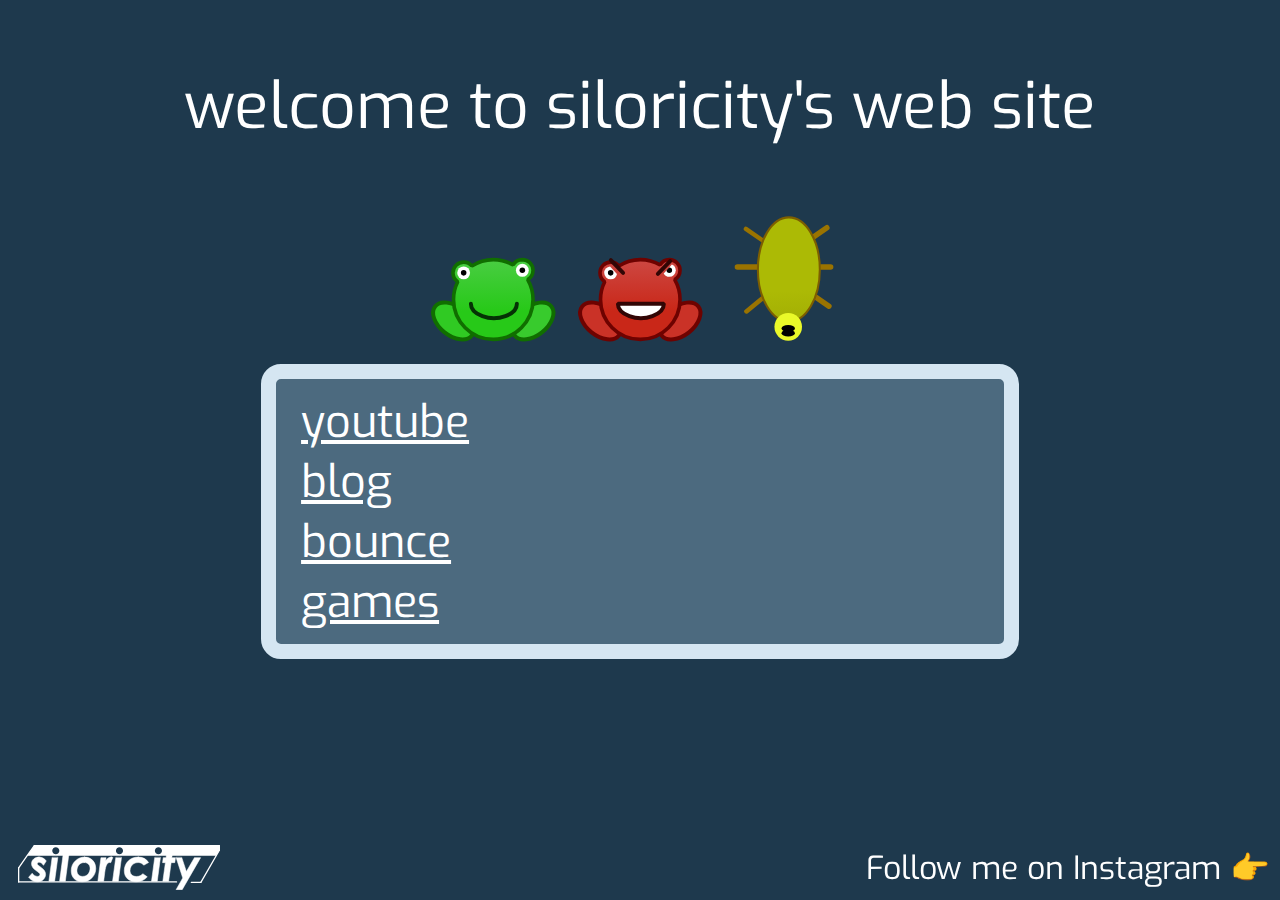
<file: index.html>
<!DOCTYPE html>
<html>
<head>
	<title>siloricity's web site</title>
	<meta property="og:site_name" content="siloricity's web site">
	<meta property="og:title" content="welcome">
	<meta content="this is siloricity's web site" property="og:description" />
	<meta content="https://raw.githubusercontent.com/siloricity/this/refs/heads/main/assets/frog192.png" property="og:image"/>
	<link rel="icon" type="image/x-icon" href="assets/favicon.ico">
	<link rel="stylesheet" href="https://fonts.googleapis.com/css?family=Exo">
	<link rel="stylesheet" href="styles.css">
</head>

<body>
	<script src="mystery.js"></script>
	<div class="center">
		<p>welcome to siloricity's web site</p>
		<img src="assets/frog.svg" width="130px" alt="frog"/>
		<img src="assets/evilfrog.svg" width="130px" alt="evil frog"/>
		<img src="assets/bugs.svg" width="130px" alt="yummy bugs"/>
		<div class="midbox">
			<a href="https://www.youtube.com/@siloricity">youtube</a><br>
			<a href="blog">blog</a><br>
			<a href="bounce">bounce</a><br>
			<a href="games">games</a>
		</div>
	</div>
	
	<div class="right">
		<p>Follow me on Instagram 👉</p> 
	</div>
	<img
		style="position:fixed;
			bottom:0;
			margin:10px"
		src="assets/silo_white.svg"
		height="5%"
		alt="logo"
	/>
</body>
</html>
</file>
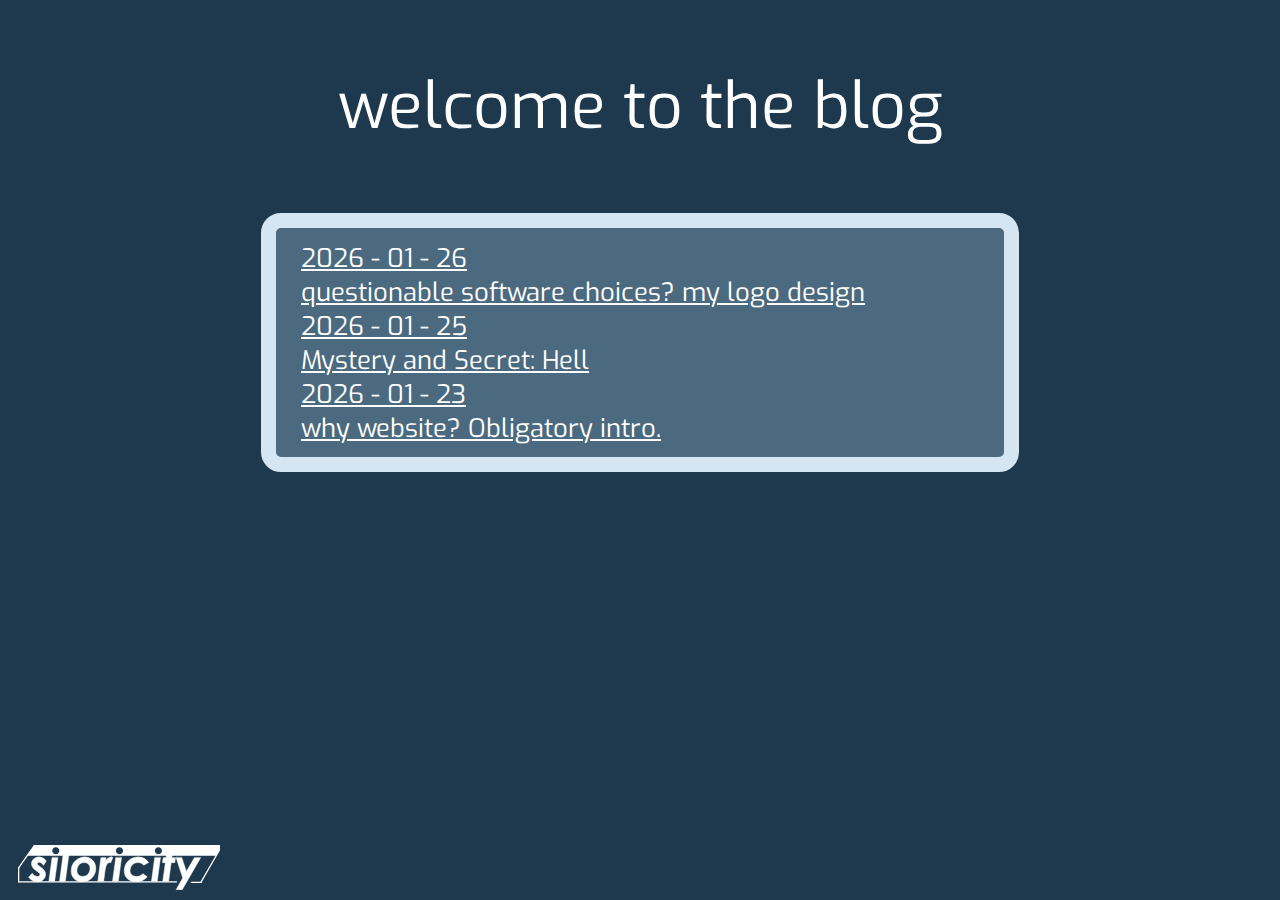
<file: blog/index.html>
<!DOCTYPE html>
<html>
<head>
	<title>siloricity's blog posts</title>
	<meta property="og:title" content="siloricity's blog posts">
	<meta property="og:site_name" content="siloricity's web site">
	<meta content="these are siloricity's blog posts" property="og:description" />
    <meta property="og:url" content="https://siloricity.github.io/this/">
	<link rel="icon" type="image/x-icon" href="../assets/favicon.ico">
	<link rel="stylesheet" href="https://fonts.googleapis.com/css?family=Exo">
	<link rel="stylesheet" href="../styles.css">
</head>

<body>
	<script src="../mystery-1.js"></script>
    <div class="center">
		<p>welcome to the blog</p>
		<div class="midbox blog">
			<div class="listgrid">
				<a href="blog003.html">2026 - 01 - 26</a><div>
				<a href="blog003.html">questionable software choices? my logo design</div></a>
				<a href="blog002.html">2026 - 01 - 25</a><div>
				<a href="blog002.html">Mystery and Secret: Hell</div></a>
				<a href="blog001.html">2026 - 01 - 23</a><div>
				<a href="blog001.html">why website? Obligatory intro.</div></a>
			</div>
		</div>
    </div>
    <img
		style="position:fixed;
			bottom:0;
			margin:10px"
		src="../assets/silo_white.svg"
		height="5%"
		alt="logo"
	/>
</body>
</html>
</file>
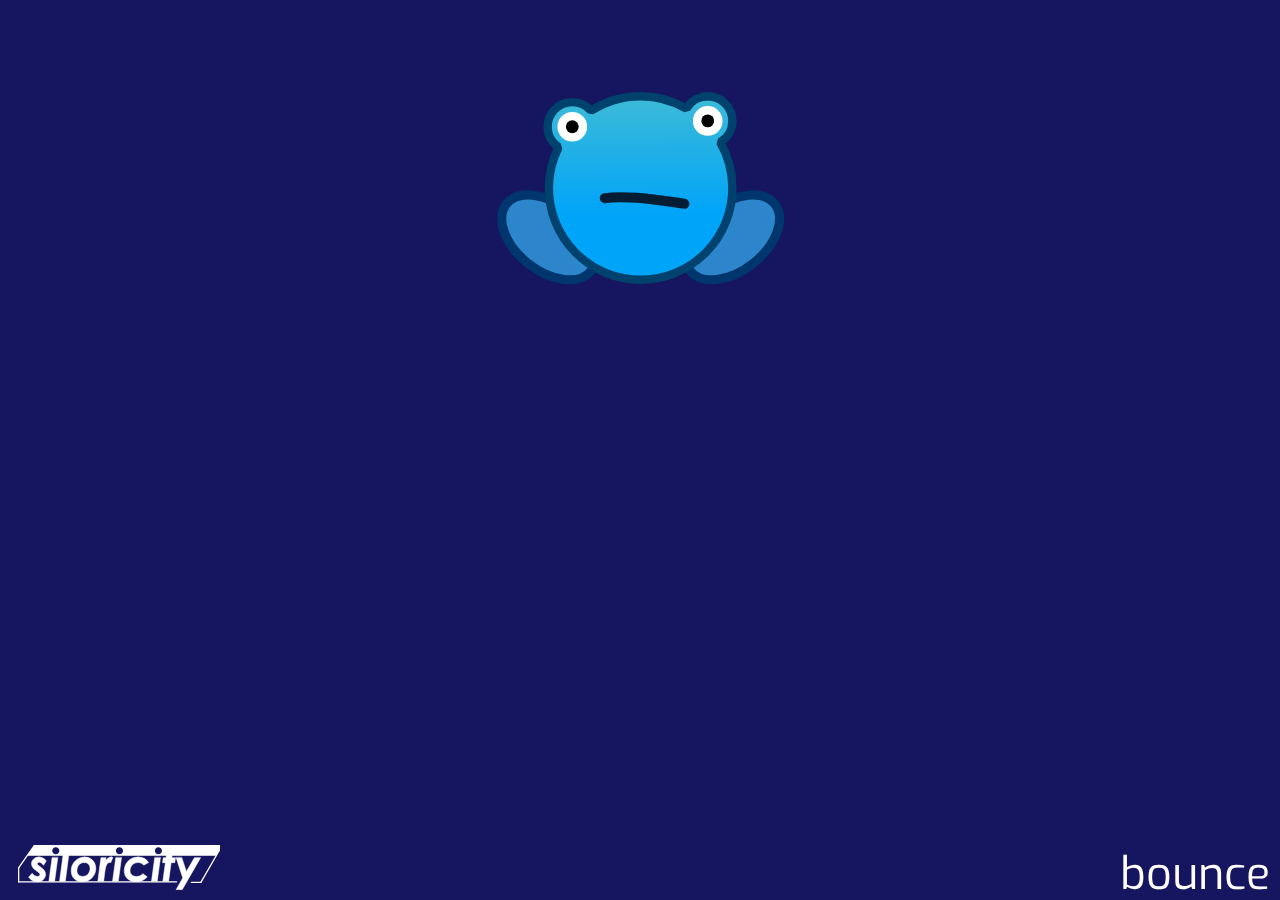
<file: bounce/index.html>
<!DOCTYPE html>
<html>
<head>
	<title>bounce</title>
	<meta property="og:site_name" content="bounce">
	<meta property="og:title" content="bounce">
    <meta property="og:url" content="https://siloricity.github.io/this/">
    <link rel="icon" type="image/x-icon" href="../assets/favicon.ico">
    <link rel="stylesheet" href="../styles.css">
	<link rel="stylesheet" href="https://fonts.googleapis.com/css?family=Exo">
    <link rel="stylesheet" href="bounce.css">
</head>
<body>
	<script src="../mystery-1.js"></script>
    <div class="bounce center">
        <img src="../assets/bobby.svg" width="300px" alt="bounce"/>
    </div>
    <div class="right" style="margin-bottom: 2%;font-size: 70%;">
        bounce
    </div>
	<img
		style="position:fixed;
			bottom:0;
			margin:10px"
		src="../assets/silo_white.svg"
		height="5%"
		alt="logo"
	/>

</body>
</html>
</file>
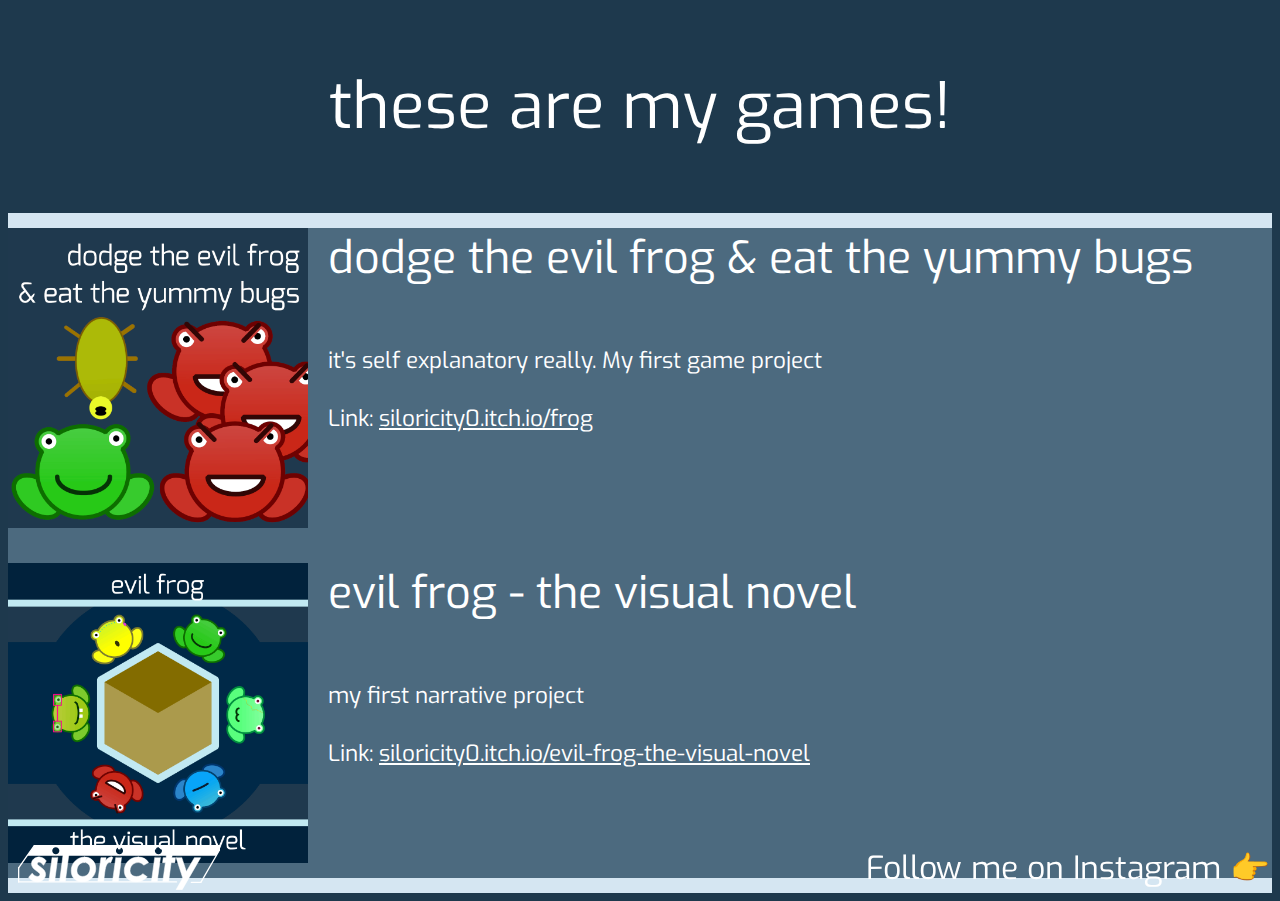
<file: games/index.html>
<!DOCTYPE html>
<html>
<head>
	<title>siloricity's list of games</title>
	<meta property="og:title" content="Games">
	<meta property="og:site_name" content="siloricity's web site">
	<meta content="this is siloricity's games list" property="og:description" />
    <meta property="og:url" content="https://siloricity.github.io/this/">
	<meta content="assets/frog192.png" property="og:image"/>
	<link rel="icon" type="image/x-icon" href="assets/favicon.ico">
	<link rel="stylesheet" href="https://fonts.googleapis.com/css?family=Exo">
	<link rel="stylesheet" href="../styles.css">
</head>

<body>
	<script src="../mystery-1.js"></script>
	<div class="center">
		<p>these are my games!</p>
        <div class="container">
            <div><img src="../assets/frogsquare.png"  alt="dodge the evil frog & eat the yummy bugs"/></div>
            <div>dodge the evil frog & eat the yummy bugs
                <div class="inside">
                    <br><br>it's self explanatory really. My first game project
                    <br><br>Link: <a href="https://siloricity0.itch.io/frog" target="_blank">siloricity0.itch.io/frog</a>
                </div>
            </div>
            <div><img src="../assets/evilcircle.png"  alt="evil frog - the visual novel"/></div>
            <div>evil frog - the visual novel
                <div class="inside">
                    <br><br>my first narrative project
                    <br><br>Link: <a href="https://siloricity0.itch.io/evil-frog-the-visual-novel" target="_blank">siloricity0.itch.io/evil-frog-the-visual-novel</a>
                </div>
            </div>
            
        </div>
	</div>
	
	<div class="right">
		<p>Follow me on Instagram 👉</p> 
	</div>
	<img
		style="position:fixed;
			bottom:0;
			margin:10px"
		src="../assets/silo_white.svg"
		height="5%"
		alt="logo"
	/>
</body>
</html>
</file>
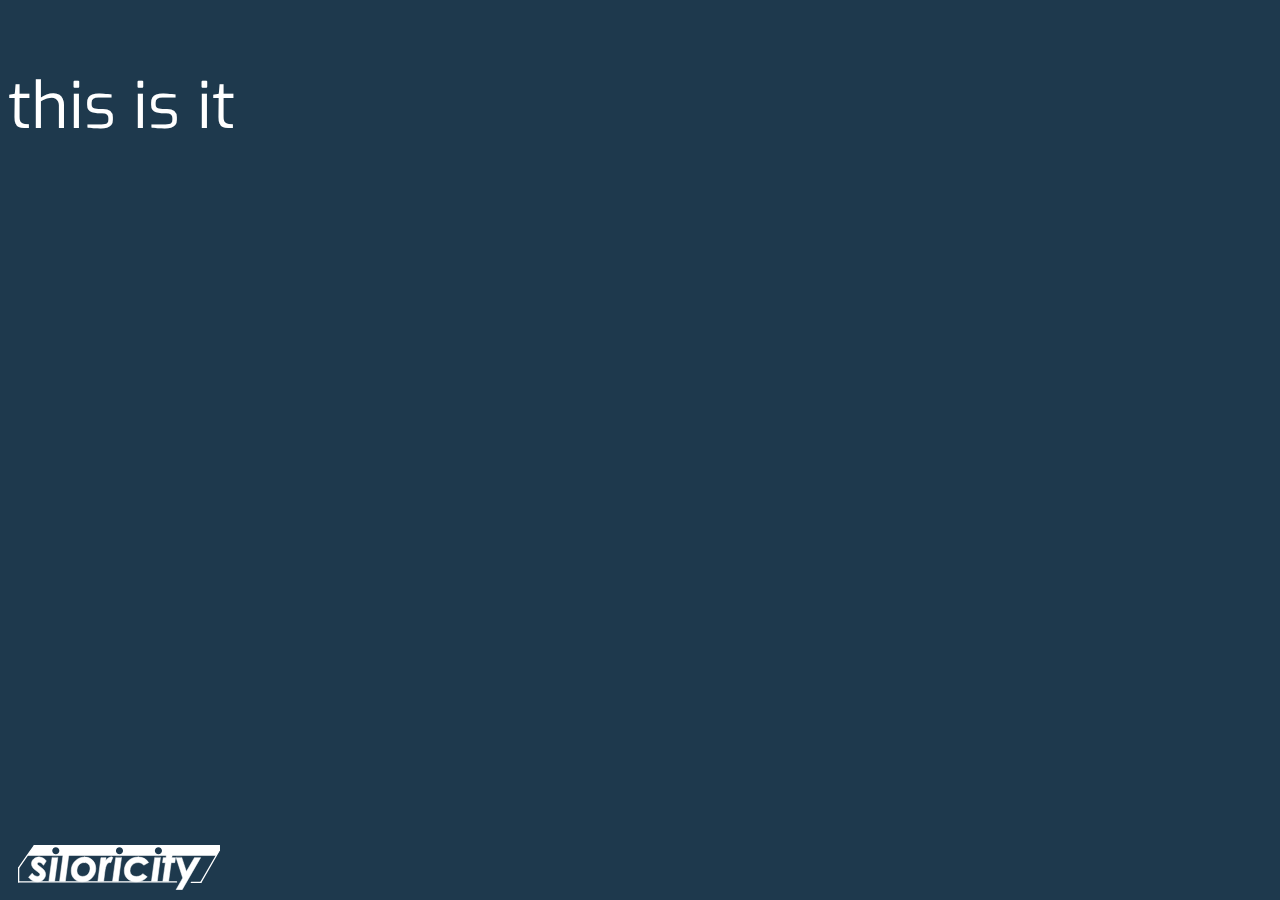
<file: about.html>
<!DOCTYPE html>
<html>
<head>
	<link rel="icon" type="image/x-icon" href="assets/favicon.ico">
	<link rel="stylesheet" href="https://fonts.googleapis.com/css?family=Exo">
	<link rel="stylesheet" href="styles.css">
</head>
<body>
	<script src="mystery.js"></script>
    <p>this is it</p>
	</div>
    	<img
		style="position:fixed;
			bottom:0;
			margin:10px"
		src="assets/silo_white.svg"
		height="5%"
		alt="logo"
	/>

</body>
</html>
</file>
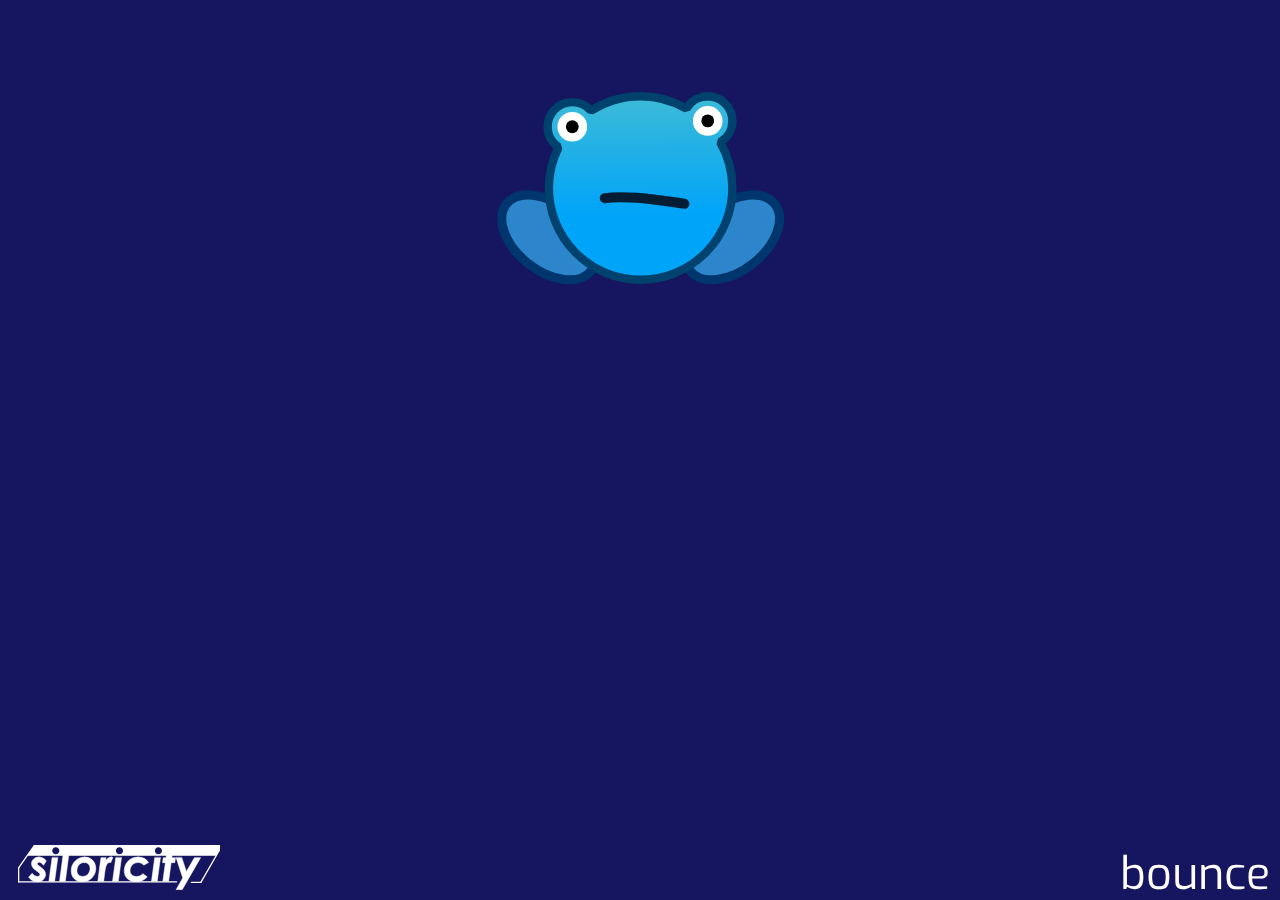
<file: bounce.html>
<!DOCTYPE html>
<html>
<head>
    <link rel="icon" type="image/x-icon" href="assets/favicon.ico">
    <link rel="stylesheet" href="styles.css">
	<link rel="stylesheet" href="https://fonts.googleapis.com/css?family=Exo">
    <link rel="stylesheet" href="bounce.css">
</head>
<body>
    <script src="mystery.js"></script>
    <div class="bounce center">
        <img src="assets/bobby.svg" width="300px" alt="bounce"/>
    </div>
    <div class="right" style="margin-bottom: 2%;font-size: 70%;">
        bounce
    </div>
    	<img
		style="position:fixed;
			bottom:0;
			margin:10px"
		src="assets/silo_white.svg"
		height="5%"
		alt="logo"
	/>

</body>
</html>
</file>
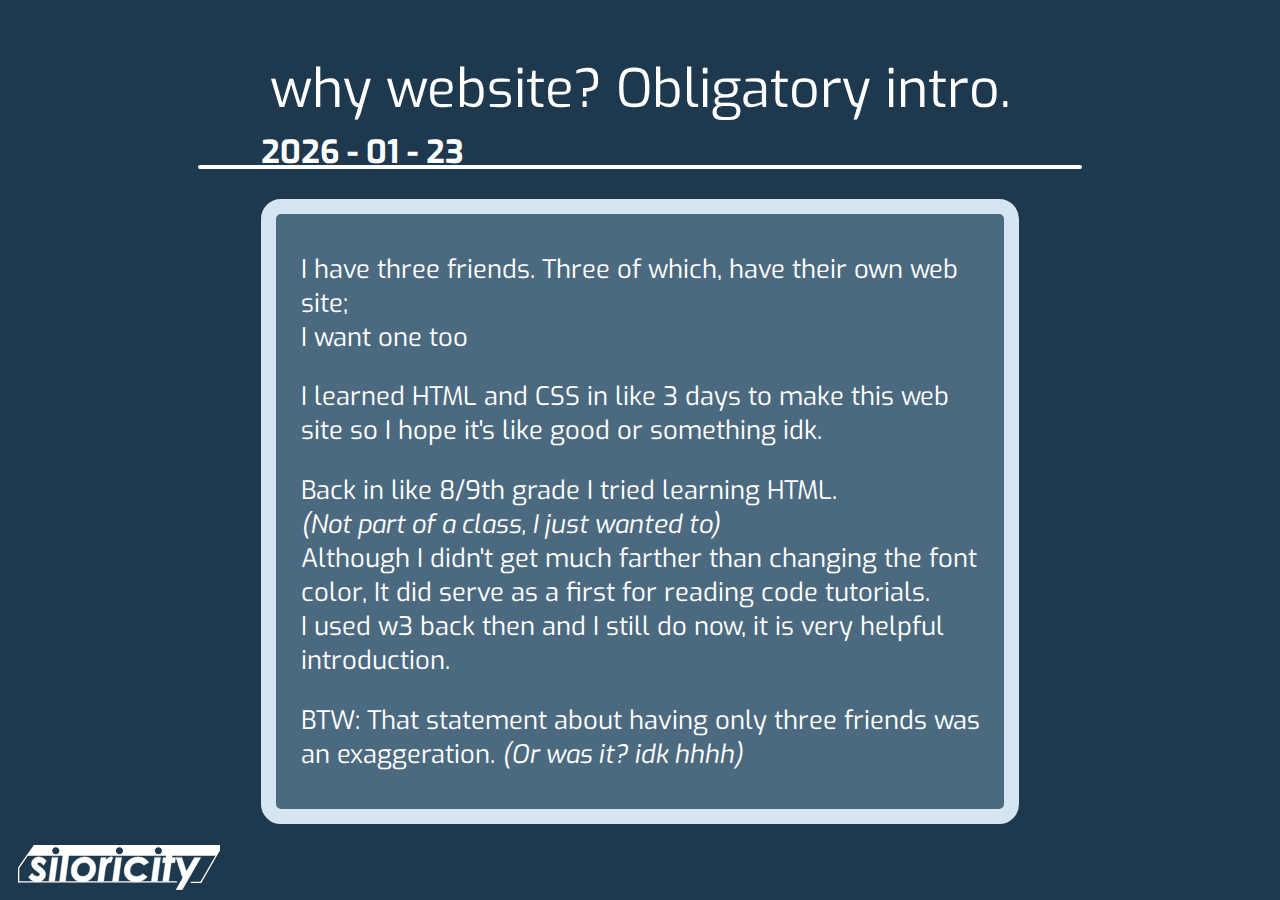
<file: blog/blog001.html>
<!DOCTYPE html>
<html>
<head>
	<title>why website? Obligatory intro.</title>
	<meta property="og:title" content="Blog #1">
	<meta property="og:site_name" content="siloricity's web site">
	<meta content="why website? Obligatory intro." property="og:description" />
    <meta property="og:url" content="https://siloricity.github.io/this/">
	<link rel="icon" type="image/x-icon" href="../assets/favicon.ico">
	<link rel="stylesheet" href="https://fonts.googleapis.com/css?family=Exo">
	<link rel="stylesheet" href="../styles.css">
</head>

<body>
	<script src="../mystery-1.js"></script>
	<div class="center">
            <h5 class="heading">why website? Obligatory intro.</h5>
            <h5 class="date">2026 - 01 - 23</h5>
            <div class="blogline"></div>
        <div class="midbox blog">
            <p>I have three friends. Three of which, have their own web site;<br />
            I want one too</p>
            <p>I learned HTML and CSS in like 3 days to make this web site so I hope it's like good or something idk.</p>
            <p>Back in like 8/9th grade I tried learning HTML.<br />
            <em>(Not part of a class, I just wanted to)</em><br />
            Although I didn't get much farther than changing the font color, It did
            serve as a first for reading code tutorials.<br />
            I used w3 back then and I still do now, it is very helpful
            introduction.</p>
            <p>BTW: That statement about having only three friends was an
            exaggeration. <em>(Or was it? idk hhhh)</em></p>
        </div>
    </div>
    <img
        style="position:fixed;
            bottom:0;
            margin:10px"
        src="../assets/silo_white.svg"
        height="5%"
        alt="logo"
    />
</body>
</html>
</file>
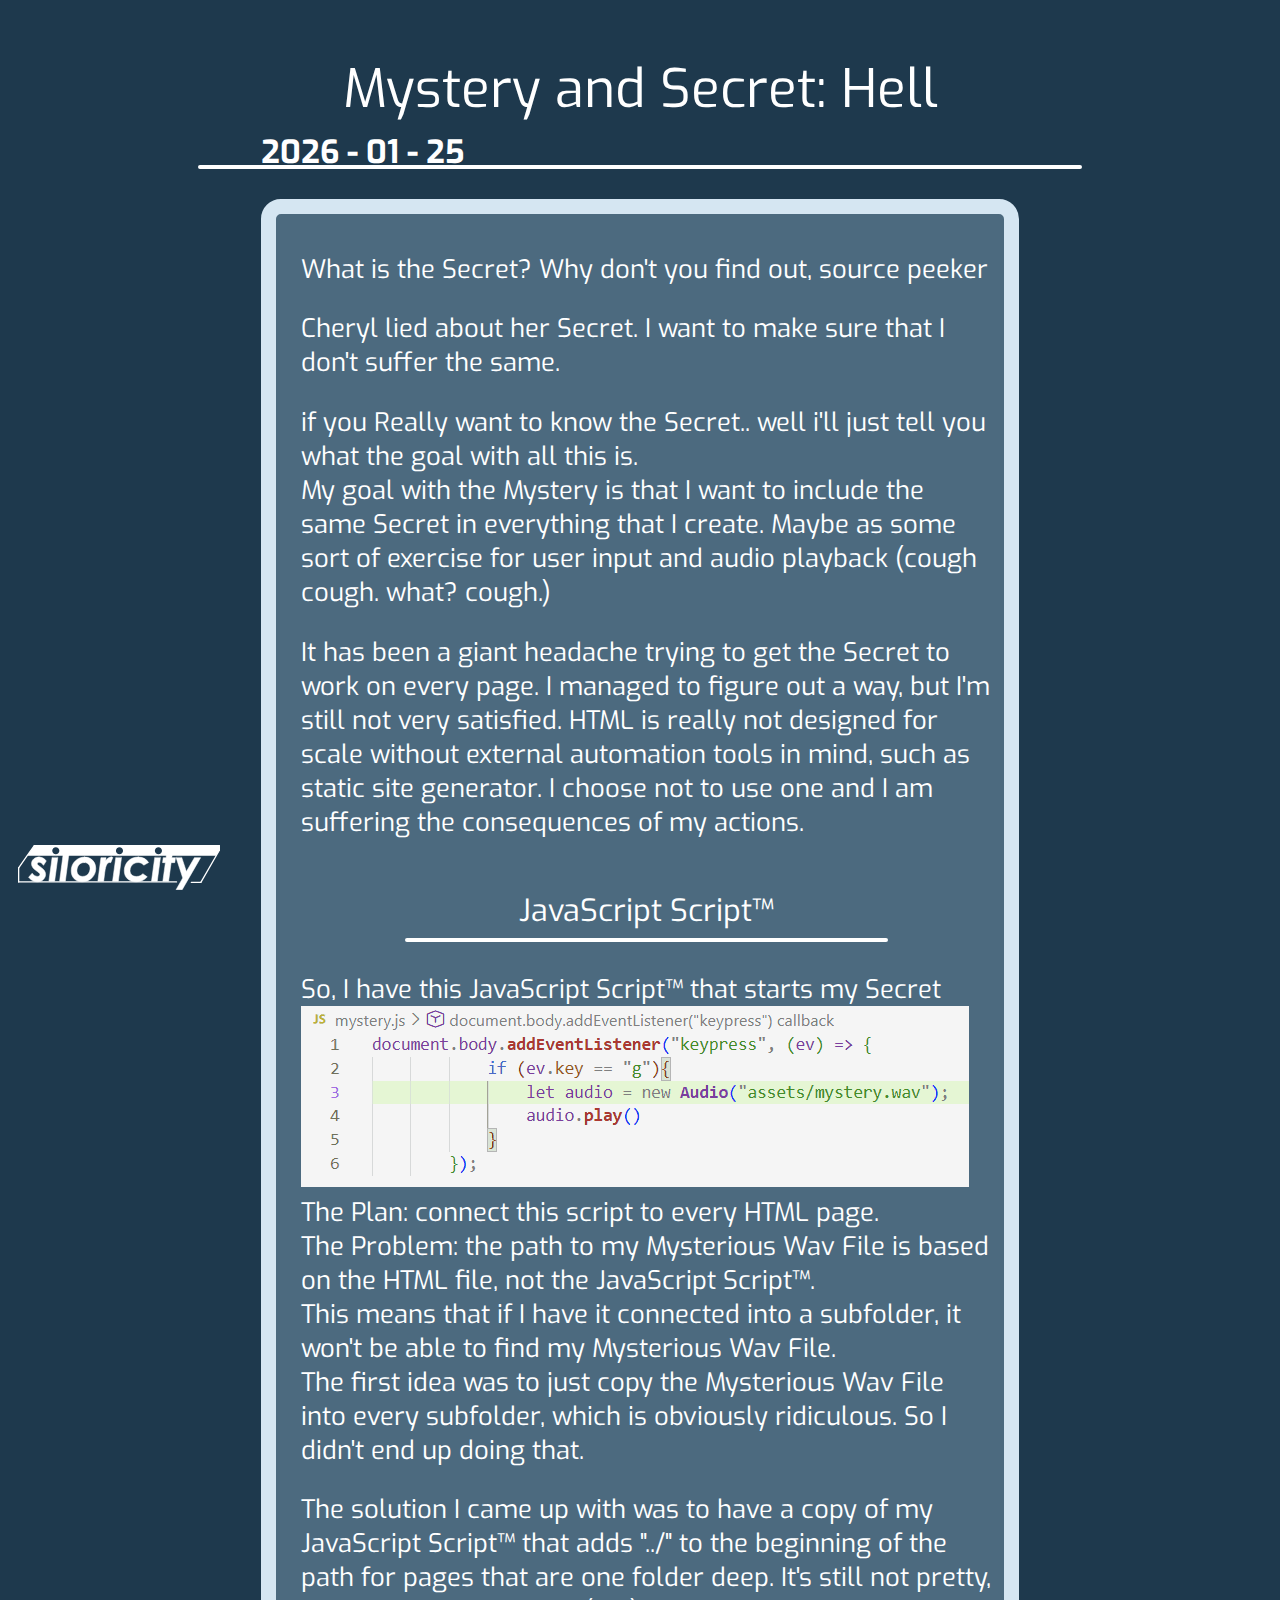
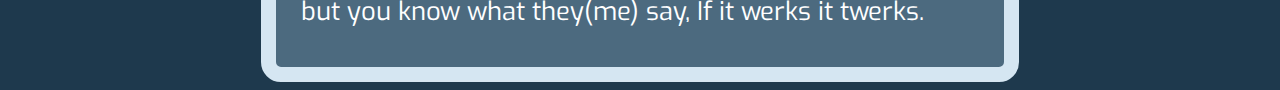
<file: blog/blog002.html>
<!DOCTYPE html>
<html>
<head>
	<title>Mystery and Secret: Hell</title>
	<meta property="og:title" content="Blog #2">
	<meta property="og:site_name" content="siloricity's web site">
	<meta content="Mystery and Secret: Hell" property="og:description" />
    <meta property="og:url" content="https://siloricity.github.io/this/">
    <meta content="https://raw.githubusercontent.com/siloricity/this/refs/heads/main/assets/blog/blog002-1.png" property="og:image"/>
	<link rel="icon" type="image/x-icon" href="../assets/favicon.ico">
	<link rel="stylesheet" href="https://fonts.googleapis.com/css?family=Exo">
	<link rel="stylesheet" href="../styles.css">
</head>

<body>
	<script src="../mystery-1.js"></script>
	<div class="center">
            <h5 class="heading">Mystery and Secret: Hell</h5>
            <h5 class="date">2026 - 01 - 25</h5>
            <div class="blogline"></div>
        <div class="midbox blog">
            <p>What is the Secret? Why don't you find out, source peeker</p>
            <p>Cheryl lied about her Secret. I want to make sure that I don't suffer the same.</p>
            <p>if you Really want to know the Secret..
            well i'll just tell you what the goal with all this is.<br>
            My goal with the Mystery is that I want to include the same Secret in everything that I create.
            Maybe as some sort of exercise for user input and audio playback
            (cough cough. what? cough.)</p>
            <p>It has been a giant headache trying to get the Secret to work on every page.
            I managed to figure out a way, but I'm still not very satisfied.
            HTML is really not designed for scale without external automation tools in mind,
            such as static site generator.
            I choose not to use one and I am suffering the consequences of my actions.</p>
            <h5 class="blogsub">JavaScript Script™</h5>
            <div class="blogline"></div>
            <p>
            So, I have this JavaScript Script™ that starts my Secret  
            <img src="../assets/blog/blog002-1.png" alt="mystery.js contents"></img><br>
            The Plan: connect this script to every HTML page.<br>
            The Problem: the path to my Mysterious Wav File is based on the HTML file, not the JavaScript Script™.<br>
            This means that if I have it connected into a subfolder, it won't be able to find my Mysterious Wav File.<br>
            The first idea was to just copy the Mysterious Wav File into every subfolder, which is obviously ridiculous.
            So I didn't end up doing that.</p>
            <p>
            The solution I came up with was to have a copy of my JavaScript Script™ that
            adds "../" to the beginning of the path for pages that are one folder deep.
            It's still not pretty, but you know what they(me) say, If it werks it twerks.
            </p>
        </div>
    </div>
    <img
        style="position:fixed;
            bottom:0;
            margin:10px"
        src="../assets/silo_white.svg"
        height="5%"
        alt="logo"
    />
</body>
</html>
</file>
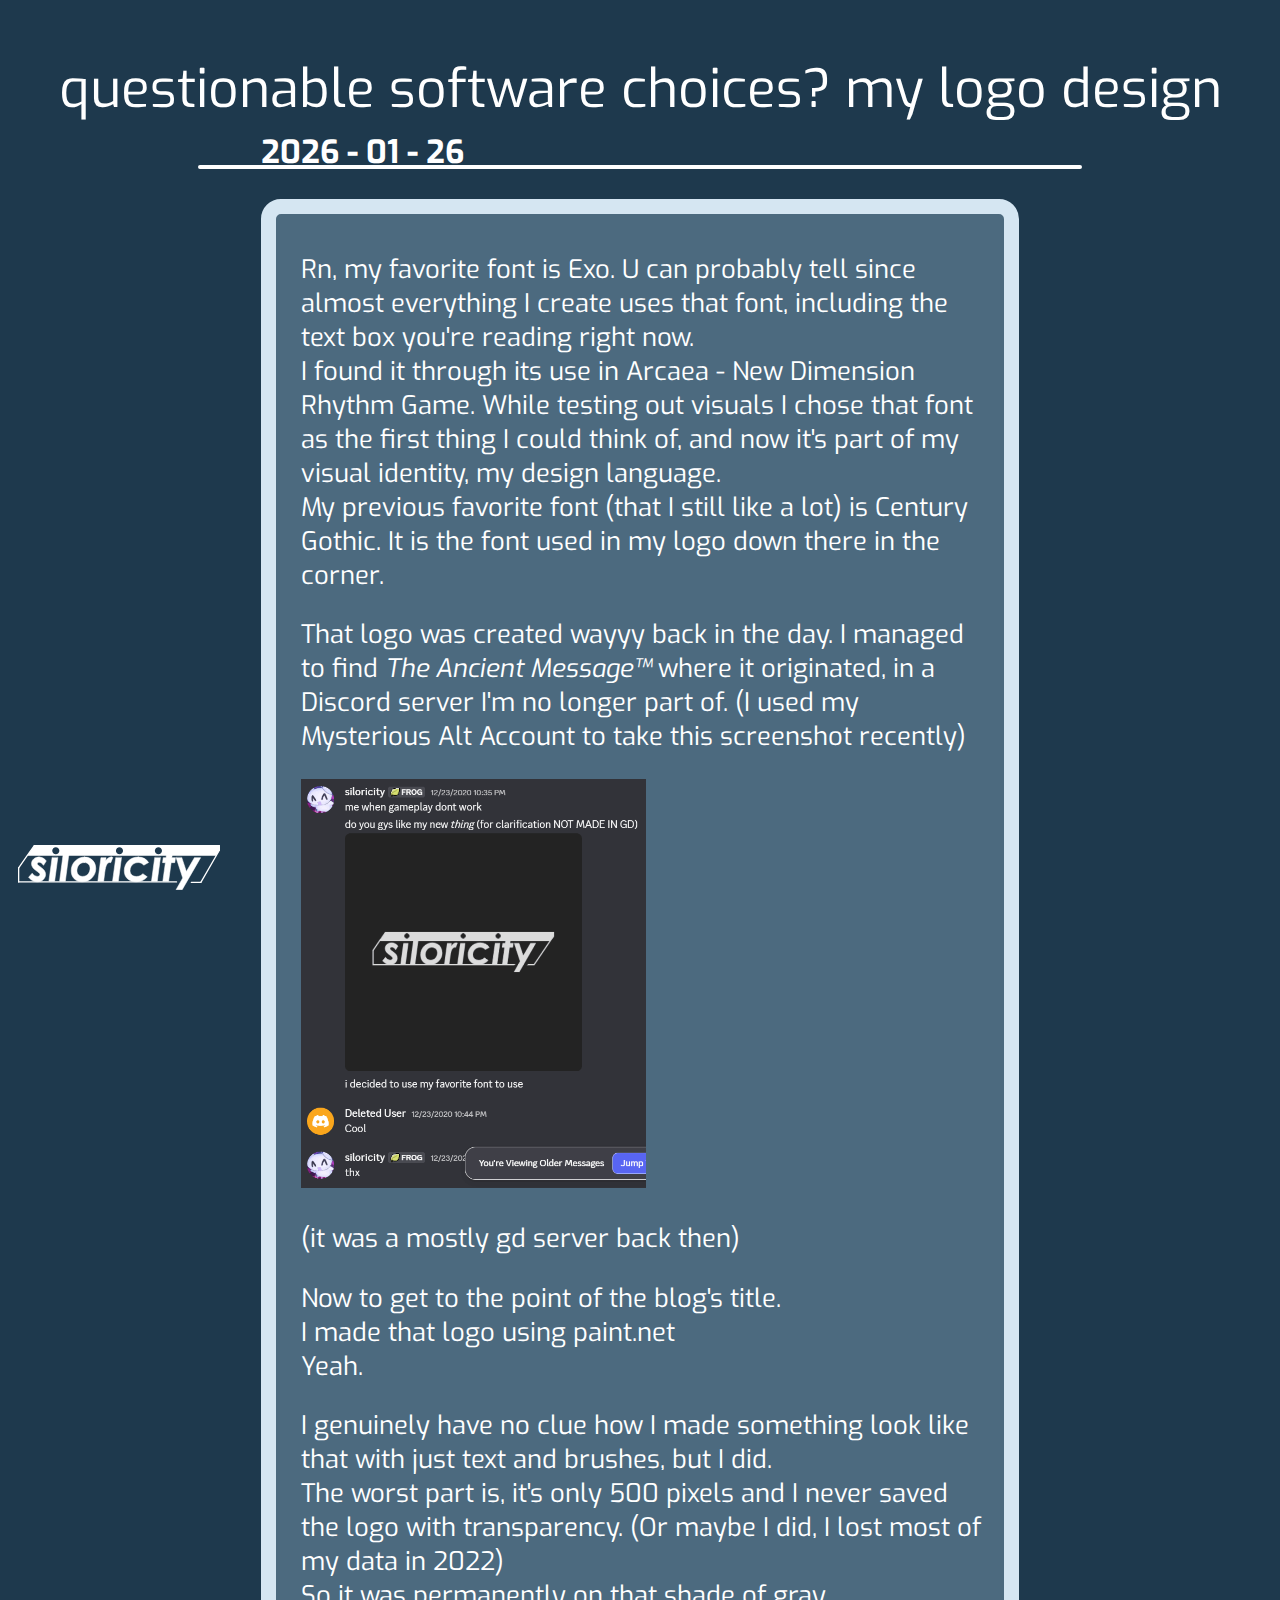
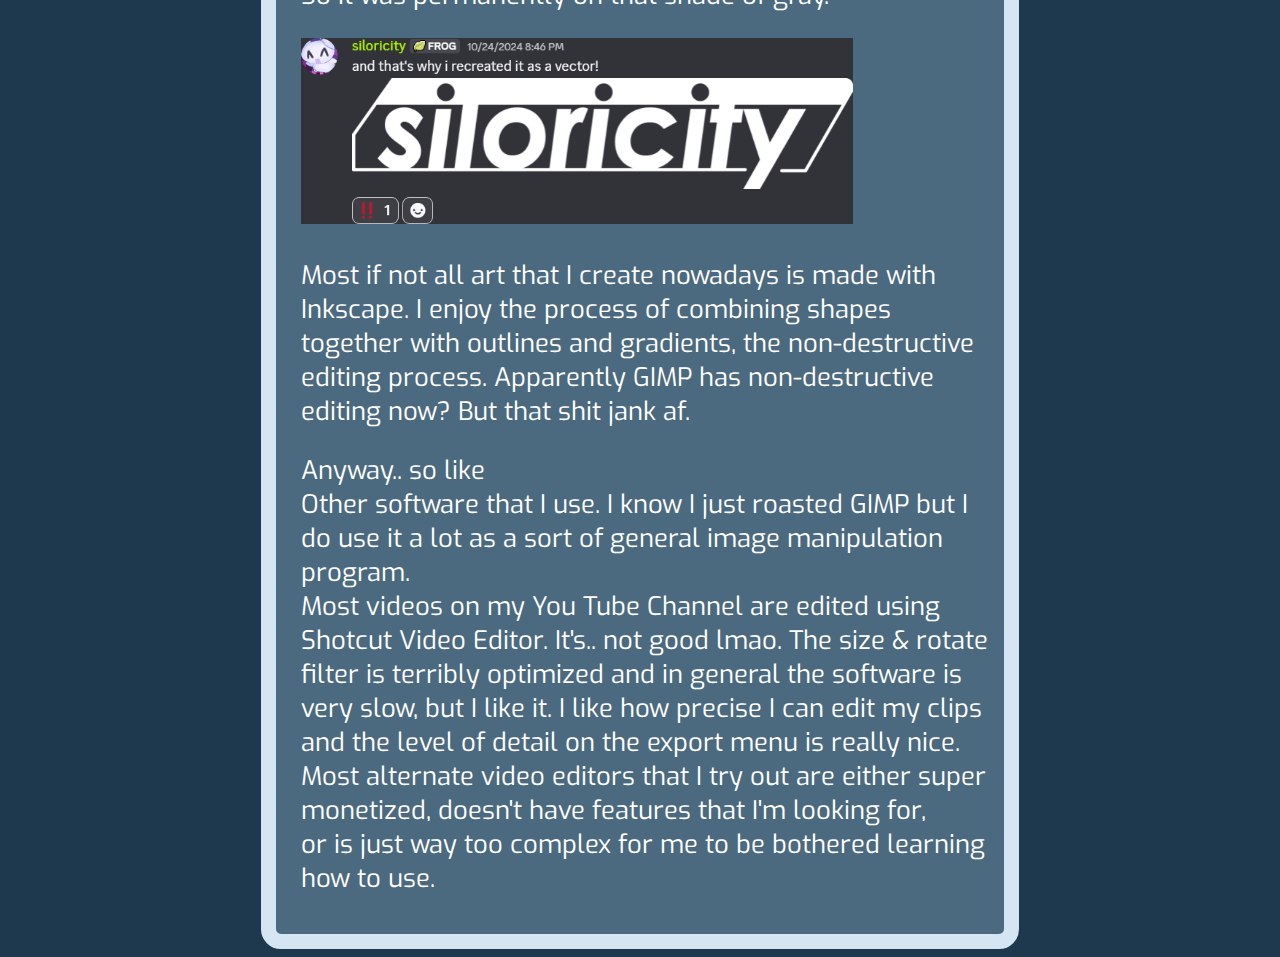
<file: blog/blog003.html>
<!DOCTYPE html>
<html>
<head>
	<title>questionable software choices? my logo design</title>
	<meta property="og:title" content="Blog #3">
	<meta property="og:site_name" content="siloricity's web site">
	<meta content="questionable software choices? my logo design" property="og:description" />
    <meta property="og:url" content="https://siloricity.github.io/this/">
    <meta content="../assets/blog/blog003-2.png" property="og:image"/>
    <meta content="https://raw.githubusercontent.com/siloricity/this/refs/heads/main/assets/blog/blog003-1.png" property="og:image"/>
	<link rel="icon" type="image/x-icon" href="../assets/favicon.ico">
	<link rel="stylesheet" href="https://fonts.googleapis.com/css?family=Exo">
	<link rel="stylesheet" href="../styles.css">
</head>

<body>
	<script src="../mystery-1.js"></script>
	<div class="center">
            <h5 class="heading">questionable software choices? my logo design</h5>
            <h5 class="date">2026 - 01 - 26</h5>
            <div class="blogline"></div>
        <div class="midbox blog">
            <p>Rn, my favorite font is Exo. U can probably tell since
            almost everything I create uses that font, including the text
            box you're reading right now.<br>
            I found it through its use in Arcaea - New Dimension Rhythm Game.
            While testing out visuals I chose that font as the first thing I could think of,
            and now it's part of my visual identity, my design language.<br>
            My previous favorite font (that I still like a lot) is Century Gothic.
            It is the font used in my logo down there in the corner.<br>
            <p>
            That logo was created wayyy back in the day. I managed to find
            <em>The Ancient Message™</em> where it originated,
            in a Discord server I'm no longer part of.
            (I used my Mysterious Alt Account to take this screenshot recently)</p>
            <img src="../assets/blog/blog003-1.png" width="50%" alt="siloricity, 2020/12/23,
            10:35 PM, 'do you gys like my new thing (for clarification NOT MADE IN GD)',
            image of my logo, 'i decided to use my favorite font to use', Deleted User,
            'Cool', siloricity, 'thx' "/>
            <p>(it was a mostly gd server back then)</p>
            <p>Now to get to the point of the blog's title.<br>
            I made that logo using paint.net<br>
            Yeah.</p>
            <p>I genuinely have no clue how I made something
            look like that with just text and brushes, but I did.<br>
            The worst part is, it's only 500 pixels and I never saved the logo with
            transparency. (Or maybe I did, I lost most of my data in 2022)<br>
            So it was permanently on that shade of gray.</p>
            <img src="../assets/blog/blog003-2.png" width="80%" alt="and that's why i recreated it as a vector!">
            <p>Most if not all art that I create nowadays is made with Inkscape.
            I enjoy the process of combining shapes together with outlines and gradients,
            the non-destructive editing process.
            Apparently GIMP has non-destructive editing now? But that shit jank af.</p>
            <p>Anyway.. so like<br>
            Other software that I use. I know I just roasted GIMP but I do use it a lot
            as a sort of general image manipulation program.<br>
            Most videos on my You Tube Channel are edited using Shotcut Video Editor.
            It's.. not good lmao. The size & rotate filter is terribly optimized and
            in general the software is very slow, but I like it.
            I like how precise I can edit my clips and the level of detail on the
            export menu is really nice.<br>
            Most alternate video editors that I try out are either super monetized,
            doesn't have features that I'm looking for,<br>
            or is just way too complex for me to be bothered learning how to use.</p>
        </div>
    </div>
    <img
        style="position:fixed;
            bottom:0;
            margin:10px"
        src="../assets/silo_white.svg"
        height="5%"
        alt="logo"
    />
</body>
</html>
</file>
<file: styles.css>
body {
    background-color: #1e394d;
    color: white;
    font-family: "Exo", sans-serif;
    font-size: 400%;
    }
a:link, a:visited, a:hover, a:active {color: white;}
.center	{text-align: center;}
.right	{
    font-size: 50%;
    line-height: 0px;
    text-align: right;
    position: fixed;
    bottom: 0;
    right: 0;
    margin-right: 10px;
    }
.midbox {
    background-color: #4c6a7f;
    font-size: 70%;
    padding: 1%;
    padding-left: 2%;
    text-align: left;
    margin-right: 20%;
    margin-left: 20%;
    border-color: #d5e6f2;
    border-style: solid;
    border-width: 15px;
    border-radius: 20px;
}
.heading {
    line-height: 0px;
    margin-bottom: 5%;
    font-weight: normal;
}
.date {
    font-size: 50%;
    line-height: 0px;
    margin-bottom: 1%;
    text-align: left;
    margin-left: 20%;
}
.blog {font-size: 40%;}
.blogsub {
    text-align: center;
    font-size: 120%;
    font-weight: normal;
    margin-bottom: 1%;
}
.blogline {
    height: 0px;
    padding: 0%;
    margin-left: 15%;
    margin-right: 15%;
    margin-bottom: 30px;
    border-style: solid;
    border-color: white;
    border-radius: 2px;
    border-width: 2px;
}
.container {
    display: grid;
    background-color: #4c6a7f;
    grid-template-columns: 300px auto;
    text-align: left;
    font-size: 70%;
    gap: 20px;
    border-style: solid;
    border-color: #d5e6f2;
    border-width: 15px;
    border-right: 0px;
    border-left: 0px;
}
.container img {width: 100%;}
.inside {font-size: 50%;}
</file>
<file: bounce/bounce.css>
body {background-color: #161560;}
.bounce {
    margin-top: 7%;
    animation-name: bounce;
    animation-duration: 0.4s;
    animation-iteration-count: infinite;
    animation-timing-function: cubic-bezier(.2,.72,.69,1);
    animation-direction: alternate;
}
@keyframes bounce {
    0%{transform:translateY(300px)}
}
</file>
<file: bounce.css>
body {background-color: #161560;}
.bounce {
    margin-top: 7%;
    animation-name: bounce;
    animation-duration: 0.4s;
    animation-iteration-count: infinite;
    animation-timing-function: cubic-bezier(.2,.72,.69,1);
    animation-direction: alternate;
}
@keyframes bounce {
    0%{transform:translateY(300px)}
}
</file>
